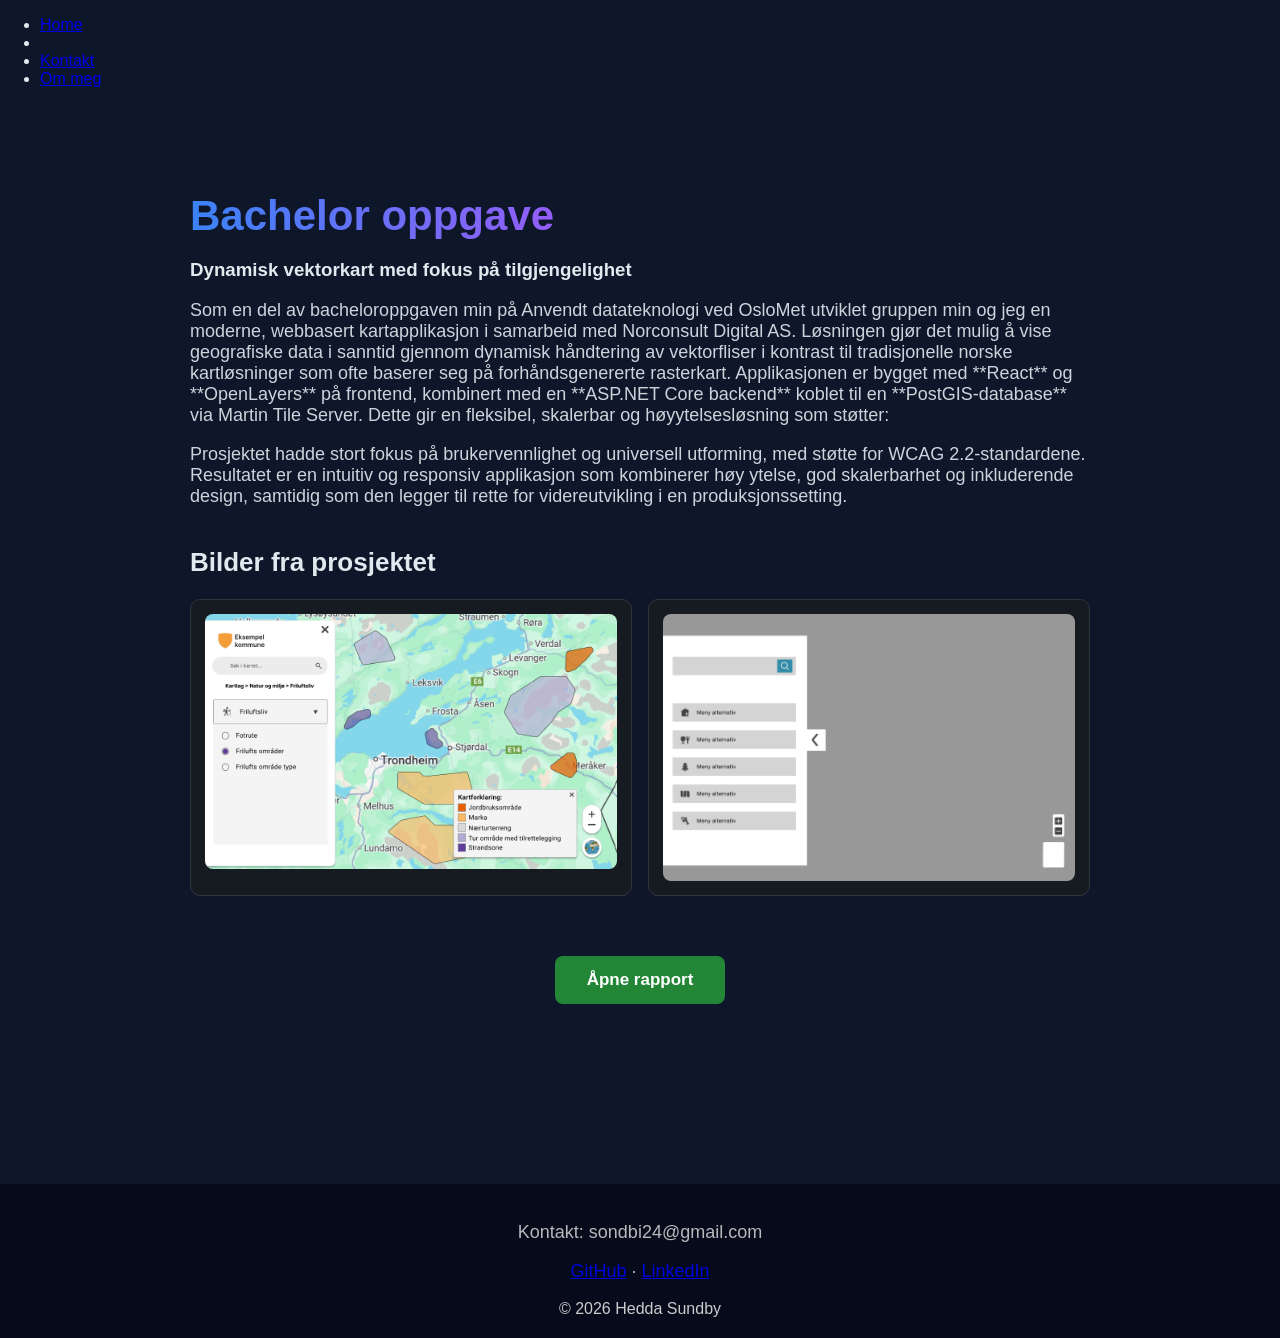
<file: bachelorprosjekt.html>
<!DOCTYPE html>
<html lang="no">
<head>
  <meta charset="UTF-8" />
  <link rel="icon" type="image/png" href="page_icon.png">
  <meta name="viewport" content="width=device-width, initial-scale=1.0" />
  <link rel="stylesheet" href="index.css">
  <title>My Portfolio - bacheloroppgaven</title>
</head>
<body>
    <ul>
        <li><a class="active" href="#home">Home</a></li>
        <li><a href="#news"></a></li>
        <li><a href="#contact">Kontakt</a></li>
        <li><a href="#about">Om meg</a></li>
      </ul>
    

  <div class="container">
    <h1 class="gradient-text">Bachelor oppgave</h1>
    <h3>Dynamisk vektorkart med fokus på tilgjengelighet</h3>
    <p>
        Som en del av bacheloroppgaven min på Anvendt datateknologi ved OsloMet utviklet gruppen min og jeg en moderne, webbasert kartapplikasjon i samarbeid med Norconsult Digital AS. Løsningen gjør det mulig å vise geografiske data i sanntid gjennom dynamisk håndtering av vektorfliser i kontrast til tradisjonelle norske kartløsninger som ofte baserer seg på forhåndsgenererte rasterkart.

        Applikasjonen er bygget med **React** og **OpenLayers** på frontend, kombinert med en **ASP.NET Core backend** koblet til en **PostGIS-database** via Martin Tile Server. Dette gir en fleksibel, skalerbar og høyytelsesløsning som støtter:
    </p>

  

    <p>Prosjektet hadde stort fokus på brukervennlighet og universell utforming, med støtte for WCAG 2.2-standardene. Resultatet er en intuitiv og responsiv applikasjon som kombinerer høy ytelse, god skalerbarhet og inkluderende design, samtidig som den legger til rette for videreutvikling i en produksjonssetting.</p>


    <h2>Bilder fra prosjektet</h2>

    <div class="image-row">
        <div class="image-card">
          <img src="bilder/andreiterasjon_farge.png" alt="Prosjektbilde 1">
        </div>
      
        <div class="image-card">
          <img src="bilder/wireframe2.png" alt="Prosjektbilde 2">
        </div>
      </div>

    <div class="button-container">
      <a href="rapport.pdf" target="_blank">
        <button class="pdf-button">Åpne rapport</button>
      </a>
    </div>

</div>
  <footer>
    <p>Kontakt: sondbi24@gmail.com</p>
  <p>
    <a href="https://github.com/heddas2404" target="_blank">GitHub</a> ·
    <a href="https://linkedin.com/in/profil" target="_blank">LinkedIn</a>
  </p>
    © 2026 Hedda Sundby
  </footer>
</body>
</html>
</file>
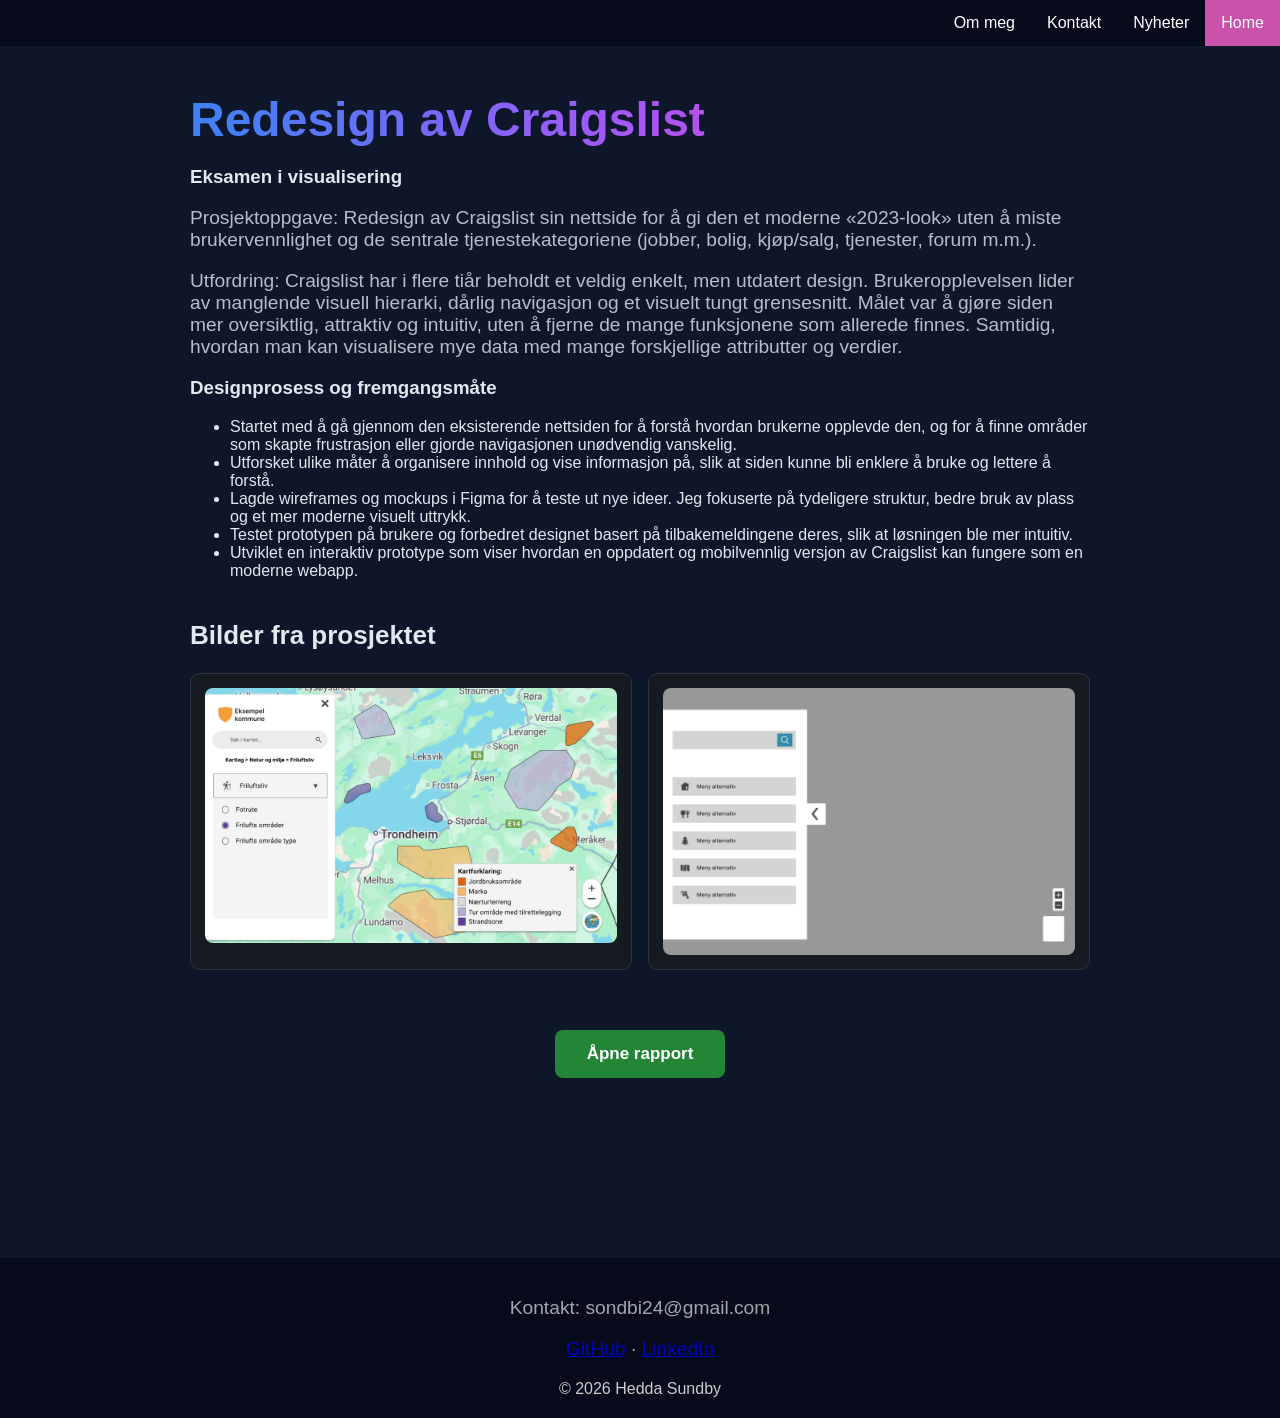
<file: craigslist.html>
<!DOCTYPE html>
<html lang="en">
<head>
  <meta charset="UTF-8" />
  <link rel="icon" type="image/png" href="page_icon.png">
  <meta name="viewport" content="width=device-width, initial-scale=1.0" />
  <link rel="stylesheet" href="index.css">
  <title>My Portfolio - craigslist</title>
</head>
<body>
    <ul class="nav-list">
        <li class="nav-item">
          <a class="nav-link active" href="#home">Home</a>
        </li>
        <li class="nav-item">
          <a class="nav-link" href="#news">Nyheter</a>
        </li>
        <li class="nav-item">
          <a class="nav-link" href="#contact">Kontakt</a>
        </li>
        <li class="nav-item">
          <a class="nav-link" href="#about">Om meg</a>
        </li>
      </ul>
  <header>
    
  <div class="container">
    <h1 class="gradient-text">Redesign av Craigslist</h1>
    <h3>Eksamen i visualisering</h3>
    
  
<p>Prosjektoppgave: Redesign av Craigslist sin nettside for å gi den et moderne «2023-look» uten å miste brukervennlighet og de sentrale tjenestekategoriene (jobber, bolig, kjøp/salg, tjenester, forum m.m.).</p>
   <p><bold>Utfordring:</bold>
    Craigslist har i flere tiår beholdt et veldig enkelt, men utdatert design. Brukeropplevelsen lider av manglende visuell hierarki, dårlig navigasjon og et visuelt tungt grensesnitt. Målet var å gjøre siden mer oversiktlig, attraktiv og intuitiv, uten å fjerne de mange funksjonene som allerede finnes. Samtidig, hvordan man kan visualisere mye data med mange forskjellige attributter og verdier.</p>
    <section>
        <h3>Designprosess og fremgangsmåte</h3>
        <ul>
          <li>
            Startet med å gå gjennom den eksisterende nettsiden for å forstå hvordan brukerne opplevde den, og for å finne områder som skapte frustrasjon eller gjorde navigasjonen unødvendig vanskelig.
          </li>
          <li>
            Utforsket ulike måter å organisere innhold og vise informasjon på, slik at siden kunne bli enklere å bruke og lettere å forstå.
          </li>
          <li>
            Lagde wireframes og mockups i Figma for å teste ut nye ideer. Jeg fokuserte på tydeligere struktur, bedre bruk av plass og et mer moderne visuelt uttrykk.
          </li>
          <li>
            Testet prototypen på brukere og forbedret designet basert på tilbakemeldingene deres, slik at løsningen ble mer intuitiv.
          </li>
          <li>
            Utviklet en interaktiv prototype som viser hvordan en oppdatert og mobilvennlig versjon av Craigslist kan fungere som en moderne webapp.
          </li>
        </ul>
      </section>

    
  

    <h2>Bilder fra prosjektet</h2>

    <div class="image-row">
        <div class="image-card">
          <img src="bilder/andreiterasjon_farge.png" alt="Prosjektbilde 1">
        </div>
      
        <div class="image-card">
          <img src="bilder/wireframe2.png" alt="Prosjektbilde 2">
        </div>
      </div>

    <div class="button-container">
      <a href="documents/adse3200_eksamen.pdf" target="_blank">
        <button class="pdf-button">Åpne rapport</button>
      </a>
    </div>
</div>

  <footer>
    <p>Kontakt: sondbi24@gmail.com</p>
  <p>
    <a href="https://github.com/heddas2404" target="_blank">GitHub</a> ·
    <a href="https://linkedin.com/in/profil" target="_blank">LinkedIn</a>
  </p>
    © 2026 Hedda Sundby
  </footer>
</body>
</html>
</file>
<file: index.css>
body {
    margin: 0;
    font-family: Arial, sans-serif;
    background: #0E162A;
    color:#E1E9EF;
  }

  .gradient-text {
    background: linear-gradient(90deg, #3b82f6, #a855f7, #ec4899);
    -webkit-background-clip: text;
    -webkit-text-fill-color: transparent;
  }


  .hero {
    background: #0E162A;
    color: white;
    display: flex;
    justify-content: space-between;
    align-items: center;
  
    padding: 80px 10%;
    min-height: 400px;
  }
  
  .hero-text h1 {
    font-size: 48px;
    margin: 0;

  }

  
  
  .hero-text p {
    font-size: 18px;
    opacity: 0.9;
    text-align: start;
    font-size: medium;
    max-width: 600px;
  }
  
  /* bilde-sirkel */
  .hero-image img {
    width: 280px;
    height: 280px;
    object-fit: cover;
    border-radius: 50%;

  }

  header h1 {
    font-size: 3rem;
    margin-bottom: 10px;
  }

  header p {
    font-size: 1.2rem;
    opacity: 0.8;
  }

  .section {
    max-width: 900px;
    margin: 50px auto;
    padding: 0 20px;
  }

  .projects {
    display: grid;
    grid-template-columns: repeat(auto-fit, minmax(250px, 1fr));
    gap: 20px;
  }

  .card {
    background: white;
    padding: 20px;
    border-radius: 12px;
    box-shadow: 0 4px 10px rgba(0,0,0,0.1);
  }

  .card h3 {
    margin-top: 0;
  }

  footer {
    margin-top: 60px;
    text-align: center;
    padding: 20px;
    background: #060A1B;
    color: #ccc;
  }
  .hero-buttons {
    margin-top: 20px;
    display: flex;
    gap: 16px;
    text-align: center;
  }
  
  .button1 {
    position: relative;
    display: inline-block;
  
    padding: 12px 22px;
    border-radius: 12px;
    text-decoration: none;
  
    background: #0E162A;
    color: white;
    border: none;
  
    cursor: pointer;
    z-index: 1;
  }
  
  /* gradient border */
  .button1::before {
    content: "";
    position: absolute;
    inset: 0;
    padding: 2px; /* border thickness */
  
    border-radius: 12px;
  
    background: linear-gradient(90deg, #3b82f6, #a855f7, #ec4899);
  
    -webkit-mask: 
      linear-gradient(#000 0 0) content-box, 
      linear-gradient(#000 0 0);
  
    -webkit-mask-composite: xor;
    mask-composite: exclude;
  
    z-index: -1;
  }

    /* Navigation */
  .nav-list {
    list-style-type: none;
    margin: 0;
    padding: 0;
    overflow: hidden;
    background-color: #060A1B;
    position: fixed;
    top: 0;
    width: 100%;
  }
  
  .nav-item {
    float: right;
  }
  
  .nav-link {
    display: block;
    color: white;
    text-align: center;
    padding: 14px 16px;
    text-decoration: none;
  }
  
  .nav-link:hover:not(.active) {
    background-color: #060617;
  }
  
  .nav-link.active {
    background-color: #c953aa;
  }

 

  .container {
    max-width: 900px;
    margin: 0 auto;
    padding: 60px 20px;
  }

  h1, h2 {
    font-weight: 600;
  }

  h1 {
    font-size: 42px;
    margin-bottom: 10px;
  }

  h2 {
    margin-top: 40px;
    font-size: 26px;
  }

  p {
    font-size: 18px;
    opacity: 0.9;
  }

  /* ---- Bildekort ---- */
  .image-row {
    display: flex;
    gap: 16px;
  }
  
  .image-card {
    flex: 1;
    background: #161b22;
    border: 1px solid #30363d;
    border-radius: 10px;
    padding: 14px;
  }
  
  .image-card img {
    width: 100%;
    height: auto;
    display: block;
    border-radius: 8px;
  }
  /* ---- PDF-knapp ---- */
  .button-container {
    text-align: center;
    margin: 60px 0;
  }

  .pdf-button {
    padding: 14px 32px;
    font-size: 17px;
    border-radius: 8px;
    border: none;
    cursor: pointer;
    background: #238636;
    color: white;
    font-weight: 600;
    transition: color 0.2s ease;
  }

  .pdf-button:hover {
    background: #2ea043;
  }

  .project-grid {
    display: grid;
    grid-template-columns: repeat(auto-fit, minmax(250px, 1fr));
    gap: 25px;
    padding: 40px 20px;
  }
  
  .project-card {
    background: #161b22;
    border: 1px solid #2a2f36;
    border-radius: 12px;
    overflow: hidden;
    text-decoration: none;
    color: #E1E9EF;
    transition: transform 0.15s ease, border-color 0.2s ease;
    display: flex;
    flex-direction: column;
  }
  
  .project-card:hover {
    transform: translateY(-4px);
    border-color: #3a79ff;
  }
  
  .project-card img {
    width: 100%;
    height: 160px;
    object-fit: cover;
    display: block;
  }
  
  .project-card h3 {
    margin: 0;
    padding: 16px;
    font-size: 1.2rem;
    display: flex;
    justify-content: space-between;
    align-items: center;
  }
  
  .arrow {
    transition: color 0.2s ease;
    font-size: 1.3rem;
    margin-left: 8px;
  }
  
  .project-card:hover .arrow {
    color: #3a79ff; /* pil endrer farge på hover */
  }

  .card-content {
    padding: 16px;
    display: flex;
    flex-direction: column;
    gap: 8px;
  }
  
  .tags {
    display: flex;
    gap: 8px;
    flex-wrap: wrap;
  }
  
  .tag {
    background: #222830;
    color: #9BA3B0;
    border: 1px solid #2f3640;
    padding: 4px 10px;
    border-radius: 6px;
    font-size: 0.75rem;
    white-space: nowrap;
  }
</file>
